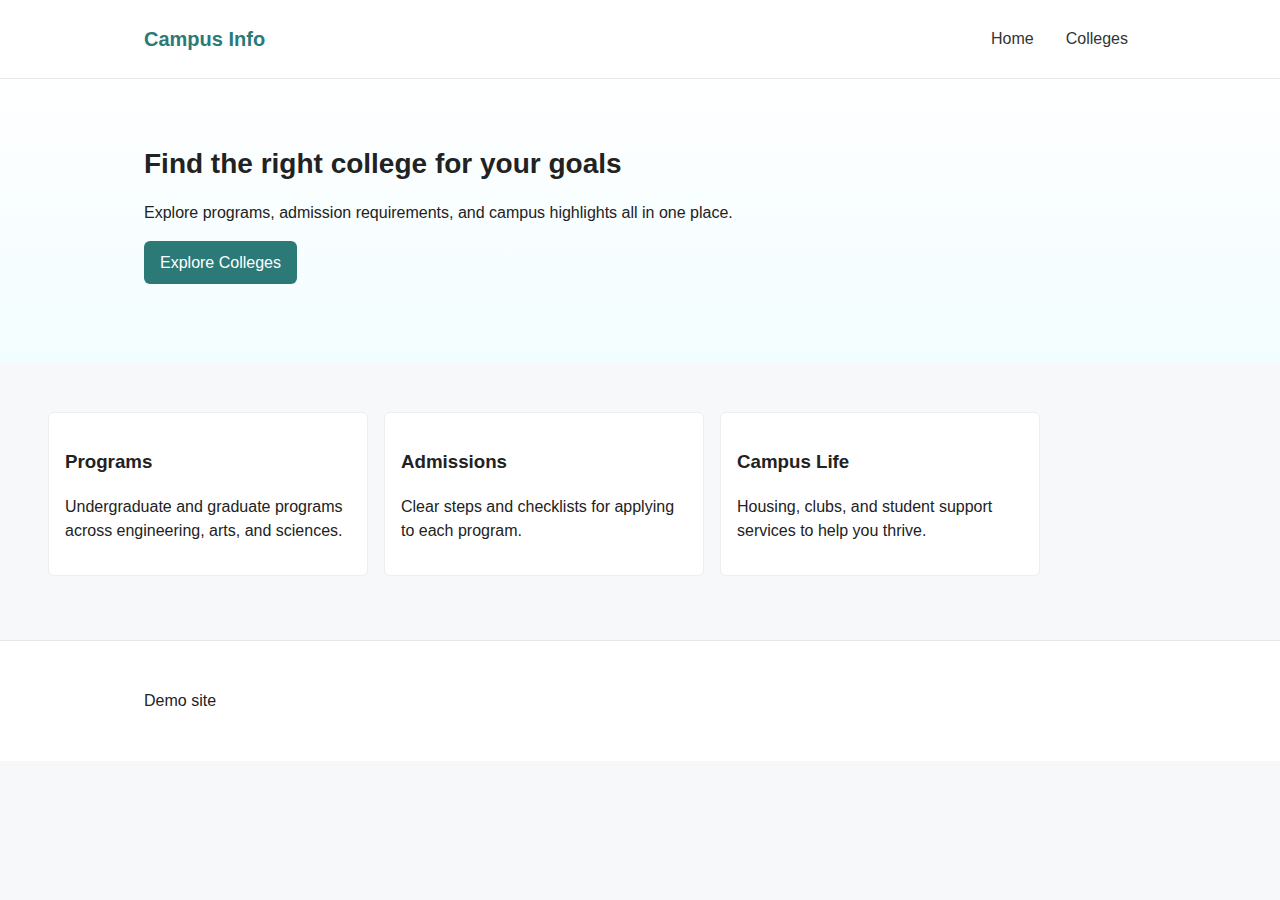
<file: index.html>
<!DOCTYPE html>
<html lang="en">
<head>
    <meta charset="utf-8">

    <meta name="viewport" content="width=device-width, initial-scale=1">
    <title>Campus Info Home</title>
    <link rel="stylesheet" href="style.css">
    <meta name="description" content="A simple two-page educational site demo (home + colleges).">
</head>
<body>
    <header class="site-header">
        <div class="container">
            <h1 class="logo">Campus Info</h1>
            <nav>
                <a href="index.html" class="nav-link">Home</a>
                <a href="colleges.html" class="nav-link">Colleges</a>
            </nav>
        </div>
    </header>

    <main>
        <section class="hero">
            <div class="container">
                <h2>Find the right college for your goals</h2>
                <p>Explore programs, admission requirements, and campus highlights all in one place.</p>
                <p><a class="btn" href="colleges.html">Explore Colleges</a></p>
            </div>
        </section>

        <section class="features container">
            <article class="feature">
                <h3>Programs</h3>
                <p>Undergraduate and graduate programs across engineering, arts, and sciences.</p>
            </article>
            <article class="feature">
                <h3>Admissions</h3>
                <p>Clear steps and checklists for applying to each program.</p>
            </article>
            <article class="feature">
                <h3>Campus Life</h3>
                <p>Housing, clubs, and student support services to help you thrive.</p>
            </article>
            
        </section>
        
    </main>

    <footer class="site-footer">
        <div class="container">
            <p>Demo site</p>
        </div>
    </footer>
</body>
</html>
</file>
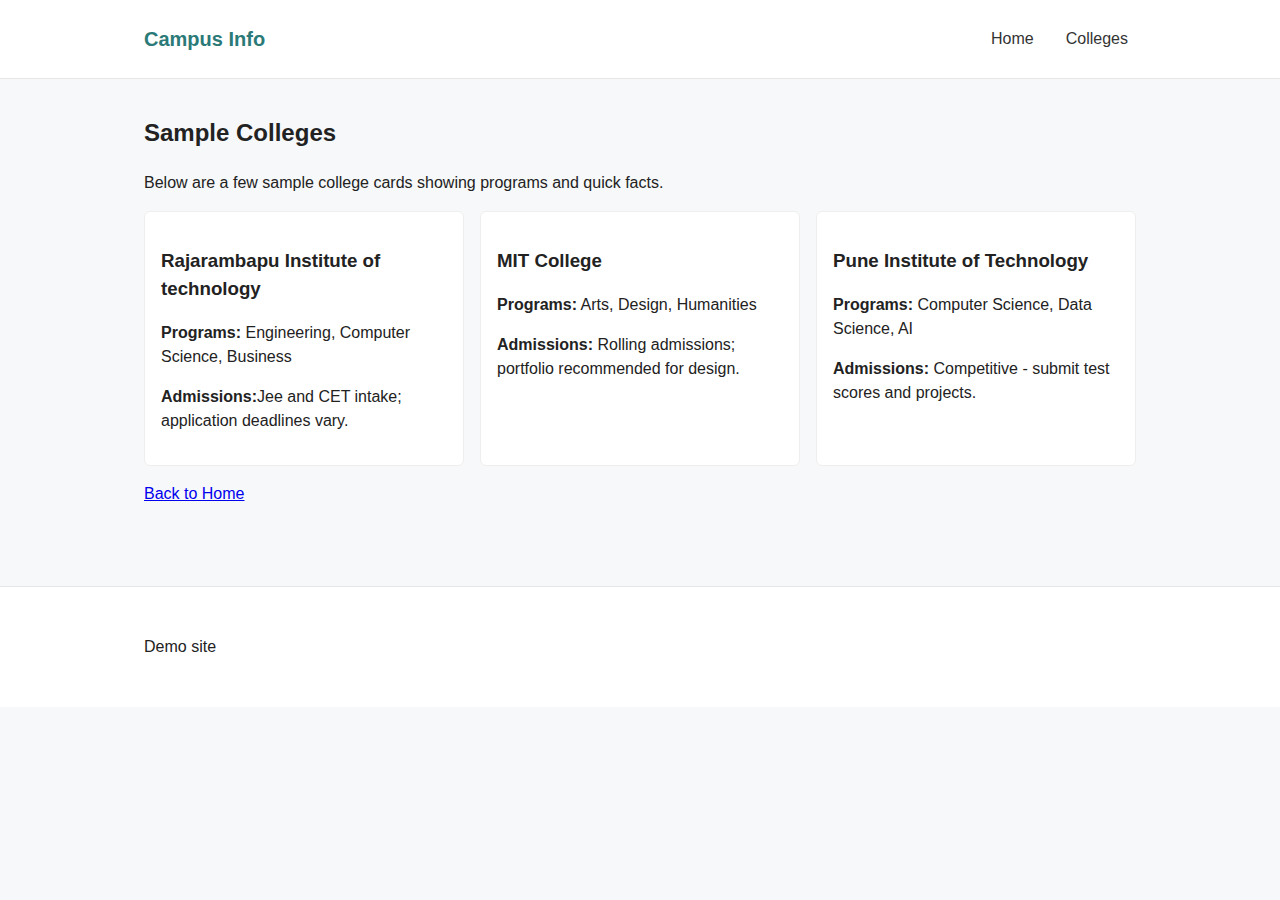
<file: colleges.html>
<!DOCTYPE html>
<html lang="en">
<head>
  <meta charset="utf-8">
  <meta name="viewport" content="width=device-width, initial-scale=1">
  <title>Campus Info — Colleges</title>
  <link rel="stylesheet" href="style.css">
</head>
<body>
  <header class="site-header">
    <div class="container">
      <h1 class="logo">Campus Info</h1>
      <nav>
        <a href="index.html" class="nav-link">Home</a>
        <a href="colleges.html" class="nav-link">Colleges</a>
      </nav>
    </div>
  </header>

  <main class="container">
    <h2>Sample Colleges</h2>
    <p>Below are a few sample college cards showing programs and quick facts.</p>

    <section class="cards">
      <article class="card">
        <h3>Rajarambapu Institute of technology</h3>
        <p><strong>Programs:</strong> Engineering, Computer Science, Business</p>
        <p><strong>Admissions:</strong>Jee and CET intake; application deadlines vary.</p>
      </article>

      <article class="card">
        <h3>MIT College</h3>
        <p><strong>Programs:</strong> Arts, Design, Humanities</p>
        <p><strong>Admissions:</strong> Rolling admissions; portfolio recommended for design.</p>
      </article>

      <article class="card">
        <h3>Pune Institute of Technology</h3>
        <p><strong>Programs:</strong> Computer Science, Data Science, AI</p>
        <p><strong>Admissions:</strong> Competitive - submit test scores and projects.</p>
      </article>
    </section>

    <p class="back"><a href="index.html"> Back to Home</a></p>
  </main>

  <footer class="site-footer">
    <div class="container">
      <p> Demo site</p>
    </div>
  </footer>
</body>
</html>
</file>
<file: style.css>
/* Simple responsive styles for the demo educational site */
:root {
    --accent: #2b7a78;
    --muted: #6b6b6b;
    --bg: #f6f8f9;
    --max-width: 1024px;
}

* {
    box-sizing: border-box
}

body {
    font-family: Segoe UI, Roboto, Arial, sans-serif;
    line-height: 1.5;
    color: #222;
    margin: 0;
    background: var(--bg)
}

.container {
    max-width: var(--max-width);
    margin: 0 auto;
    padding: 1rem
}

.site-header {
    background: #fff;
    border-bottom: 1px solid #e6e6e6
}

.site-header .container {
    display: flex;
    align-items: center;
    justify-content: space-between
}

.logo {
    margin: 0;
    padding: 0.5rem 0;
    font-size: 1.25rem;
    color: var(--accent)
}

nav {
    display: flex;
    gap: 1rem
}

.nav-link {
    color: #333;
    text-decoration: none;
    padding: 0.5rem
}

.nav-link:hover {
    color: var(--accent)
}

.hero {
    padding: 3rem 0;
    background: linear-gradient(180deg, #ffffff 0%, #f2fdff 100%)
}

.hero h2 {
    margin: 0 0 .5rem;
    font-size: 1.75rem
}

.btn {
    display: inline-block;
    background: var(--accent);
    color: #fff;
    padding: .6rem 1rem;
    border-radius: 6px;
    text-decoration: none
}

.features {
    display: grid;
    grid-template-columns: repeat(auto-fit, minmax(200px, 1fr));
    gap: 1rem;
    margin: 2rem 

}

.feature {
    background: #fff;
    padding: 1rem;
    border-radius: 6px;
    border: 1px solid #eee
}

.how {
    background: transparent;
    padding: 1rem 0
}

.cards {
    display: grid;
    grid-template-columns: repeat(auto-fit, minmax(220px, 1fr));
    gap: 1rem;
    margin-top: 1rem
}

.card {
    background: #fff;
    padding: 1rem;
    border-radius: 6px;
    border: 1px solid #eee
}

.back {
    margin-top: 1rem
}

.site-footer {
    margin-top: 3rem;
    padding: 1rem 0;
    background: #fff;
    border-top: 1px solid #e6e6e6
}

@media(max-width:600px) {
    .hero h2 {
        font-size: 1.25rem
    }

    .site-header .container {
        flex-direction: column;
        align-items: flex-start
    }

    .nav-link {
        padding: .25rem 0
    }
}
</file>
